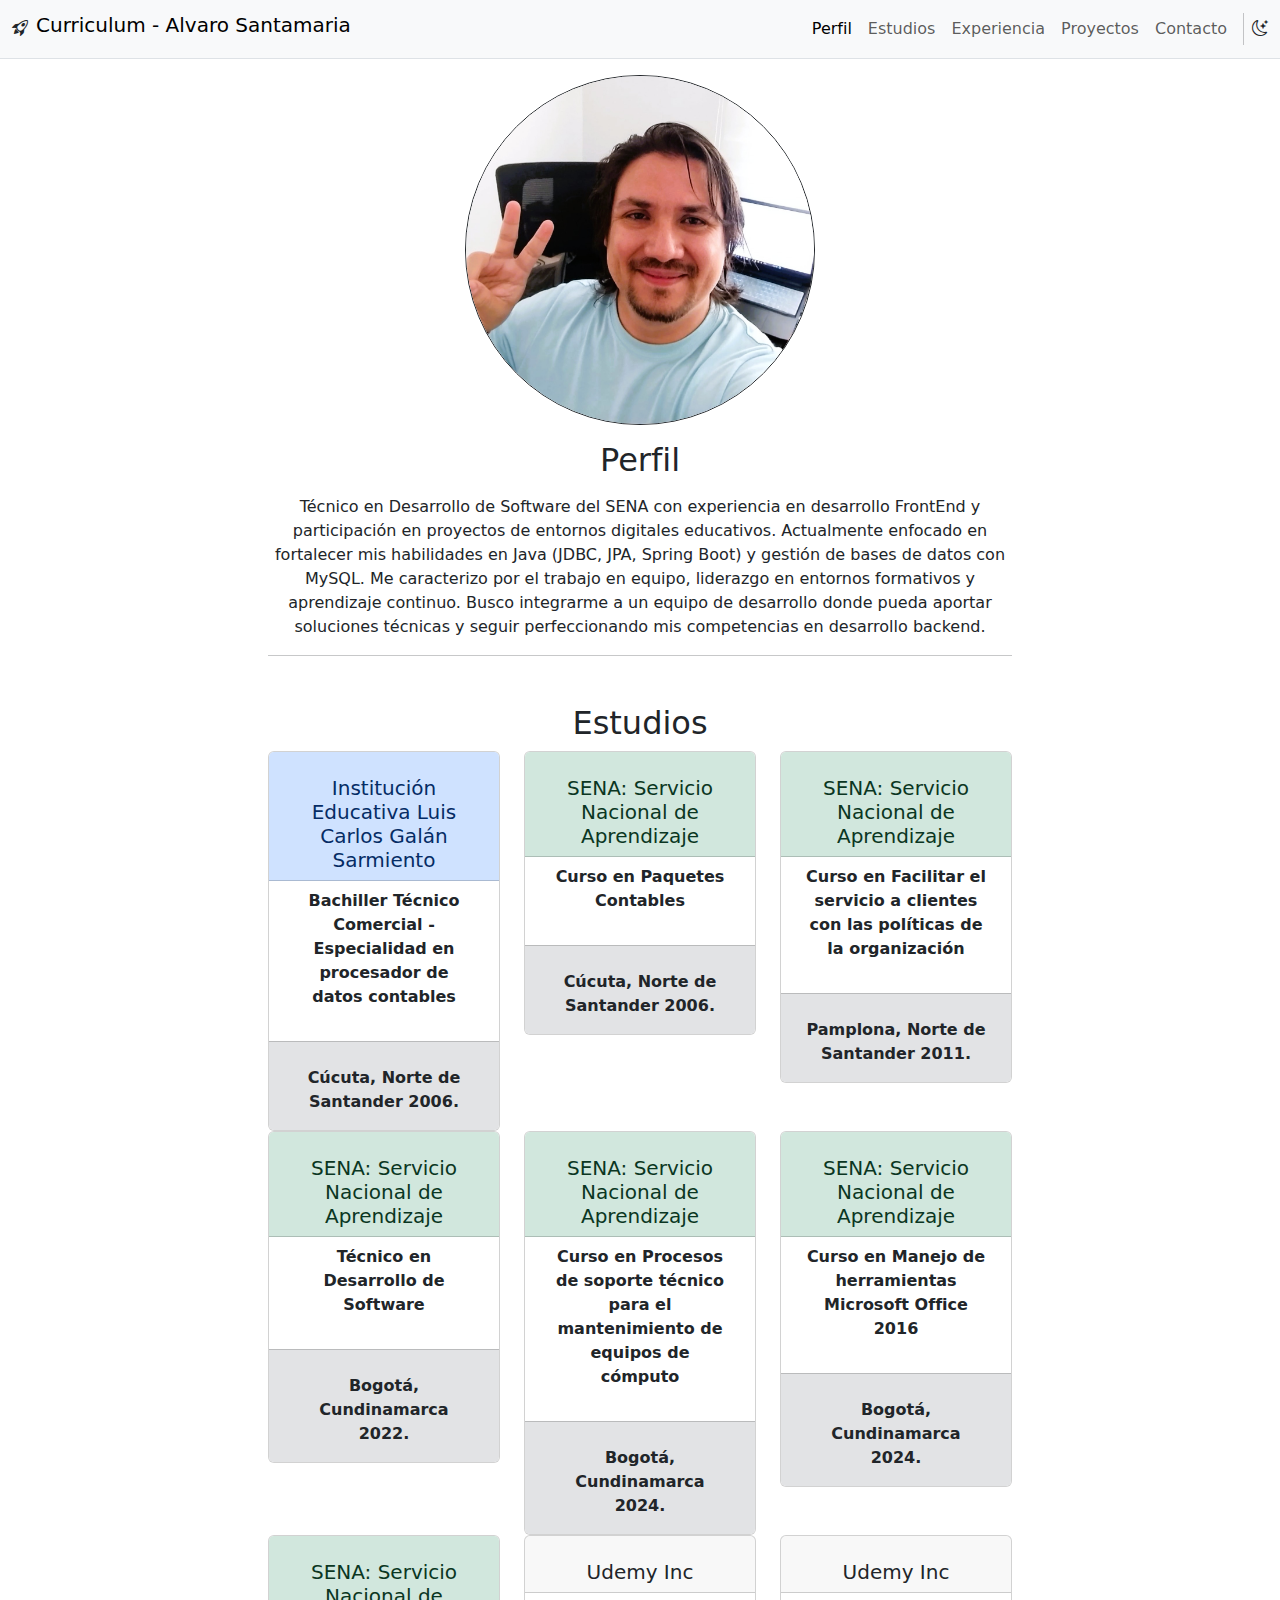
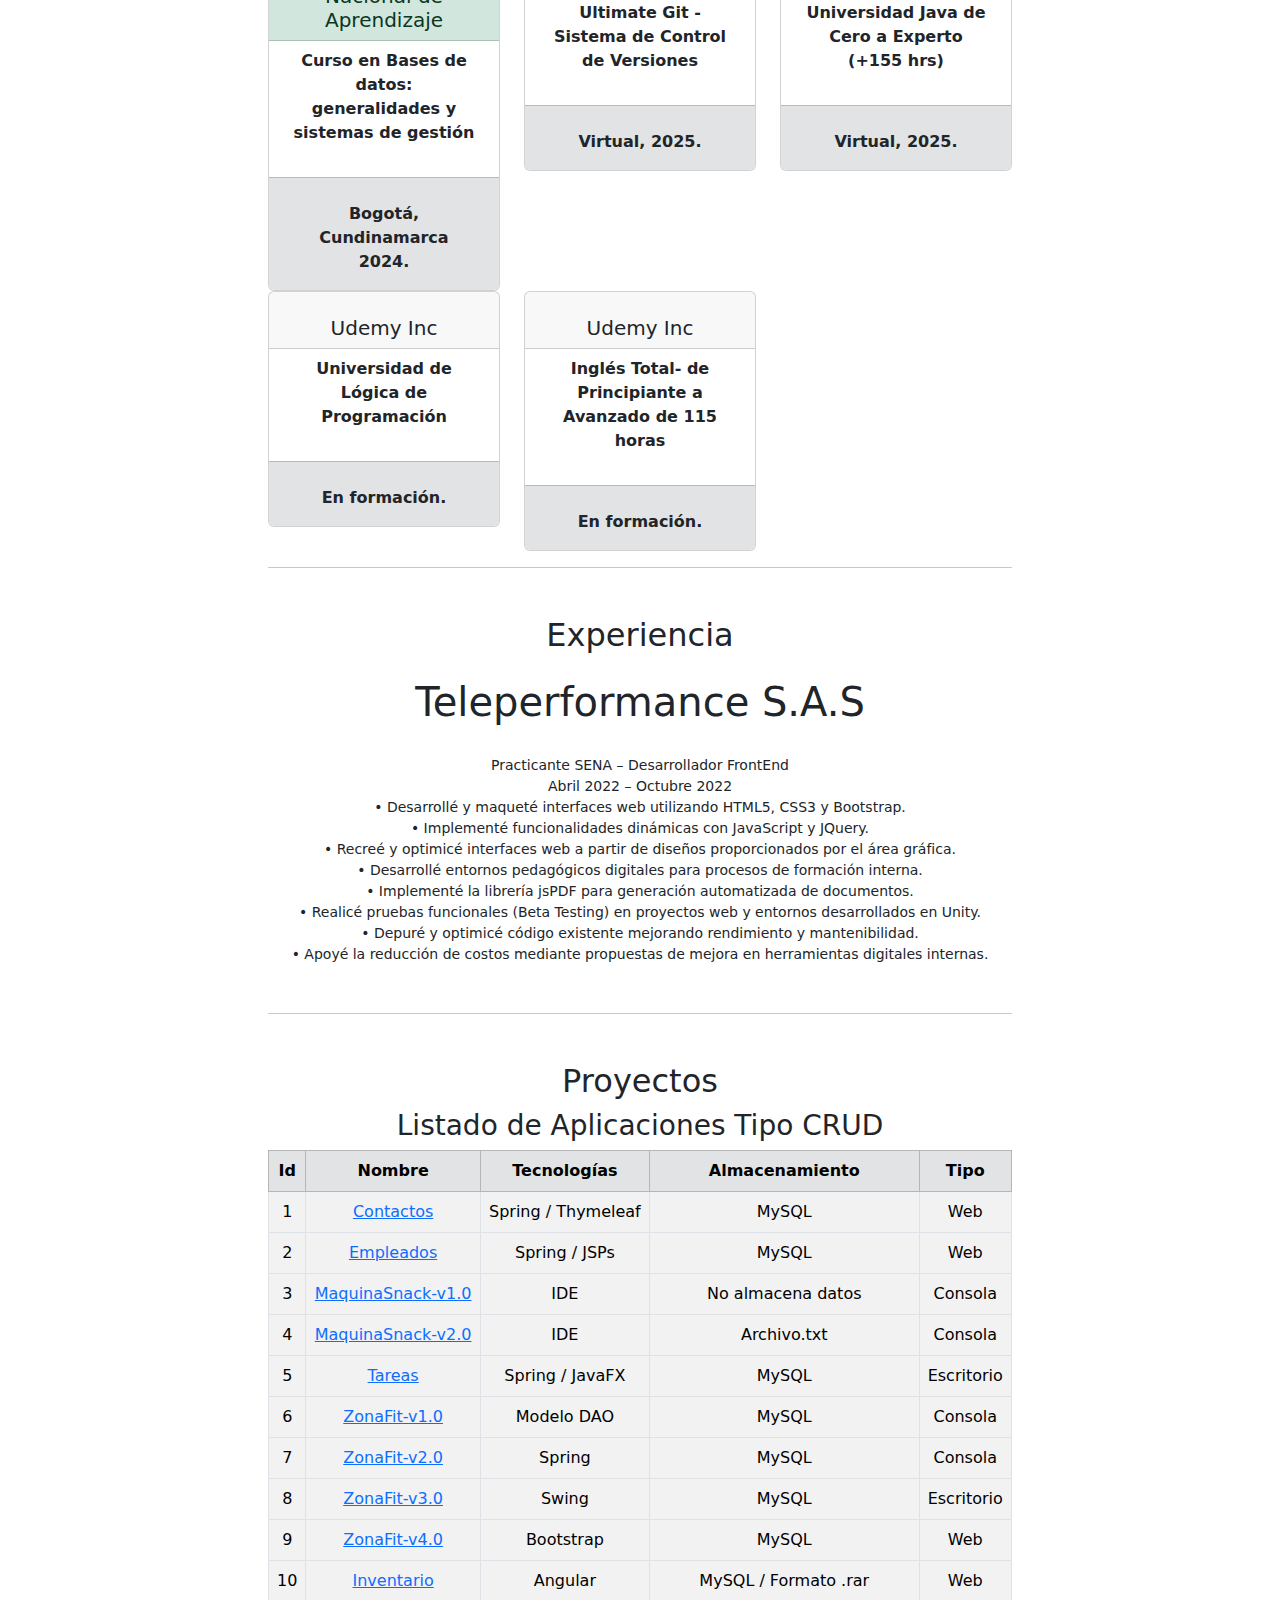
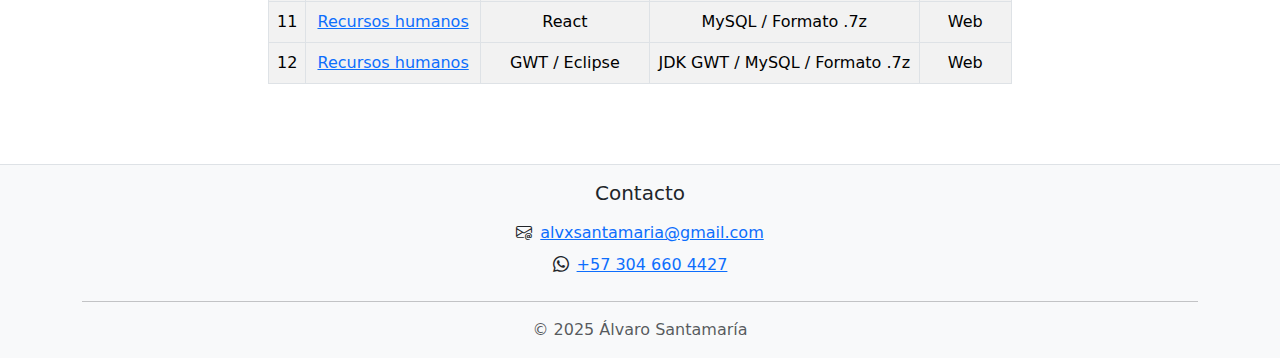
<file: index.html>
<!DOCTYPE html>
<html lang="es" data-bs-theme="light">

<head>
  <meta charset="UTF-8">
  <meta name="viewport" content="width=device-width, initial-scale=1.0">
  <title>Currículum Álvaro</title>
  <link rel="stylesheet" href="css/bootstrap.min.css">
  <link rel="icon" href="icons/journal-code.svg" type="image/svg+xml">
  <link rel="stylesheet" href="https://cdn.jsdelivr.net/npm/bootstrap-icons@1.13.1/font/bootstrap-icons.min.css">
  
</head>

<body>
  <div id="header"></div>
  <div id="main"></div>
  <div id="footer"></div>
  <script src="js/bootstrap.bundle.min.js"></script>
  <script src="js/loader.js"></script>
</body>

</html>
</file>
